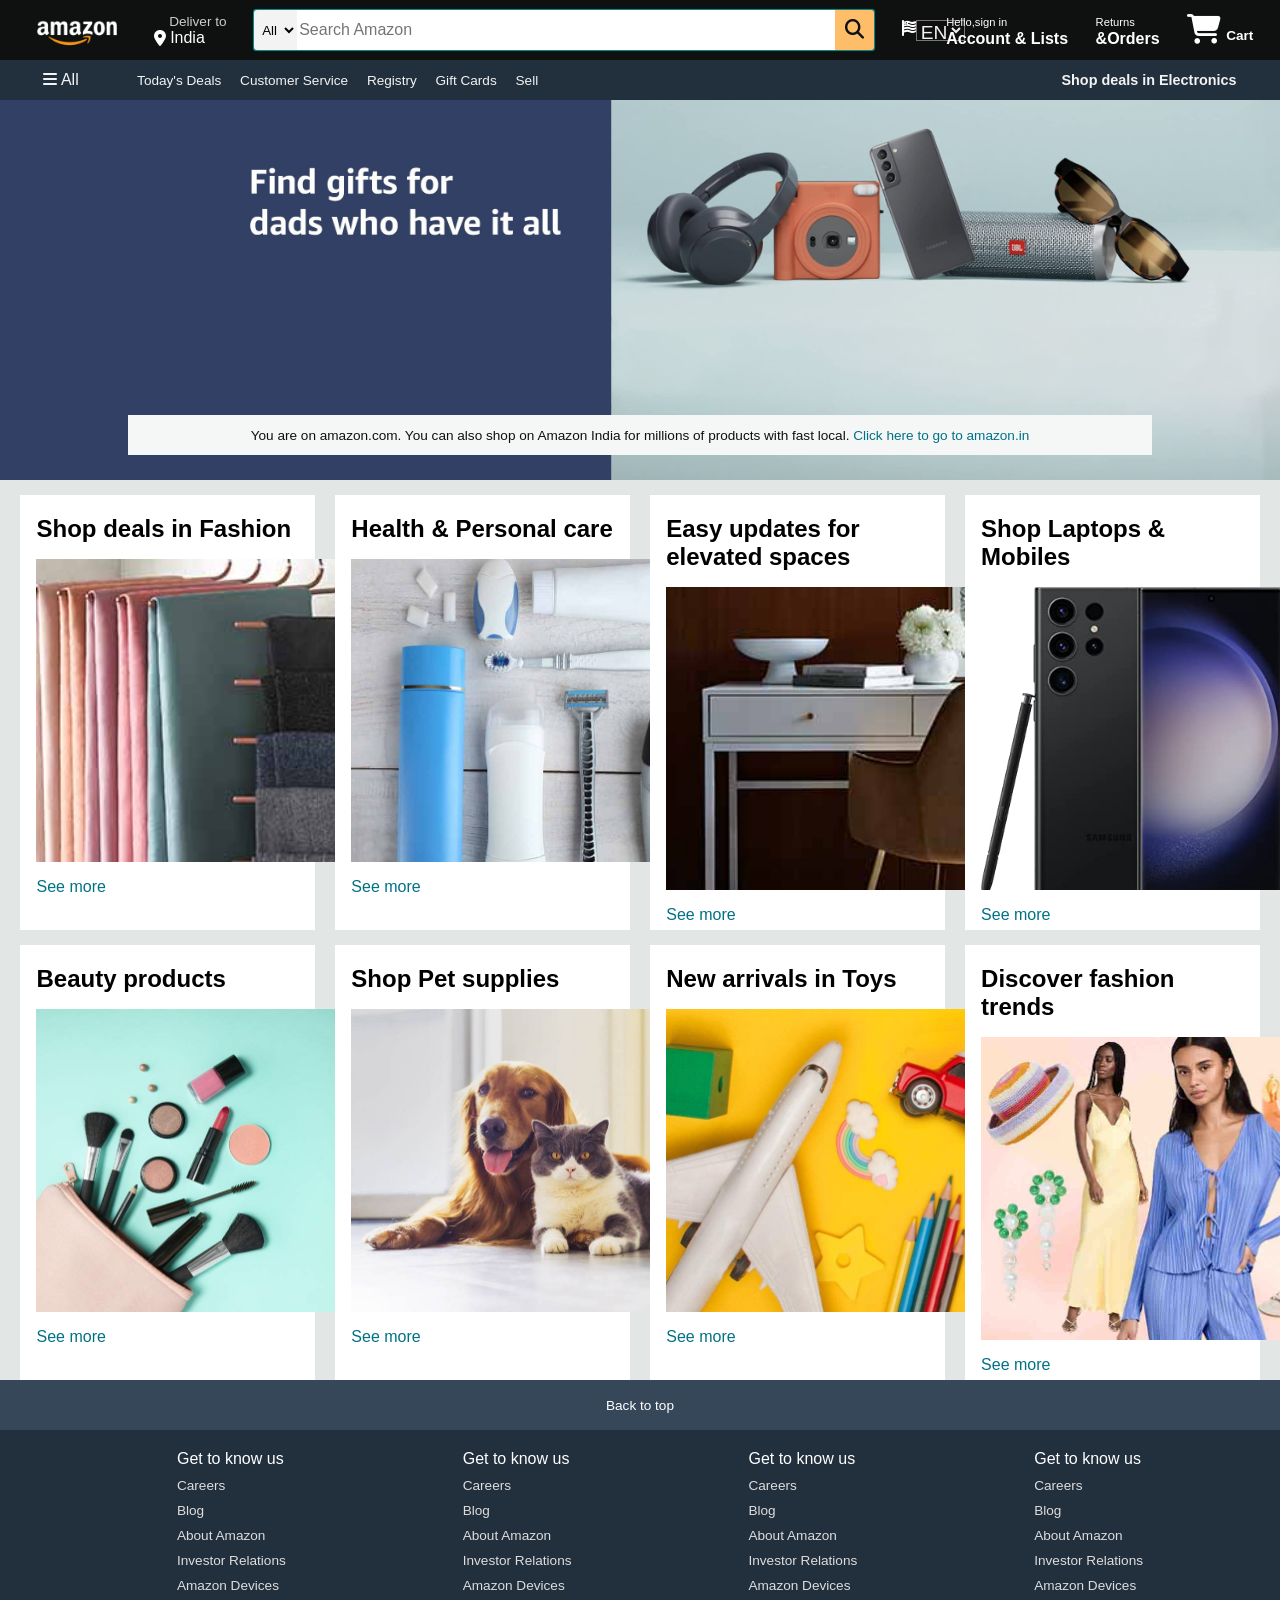
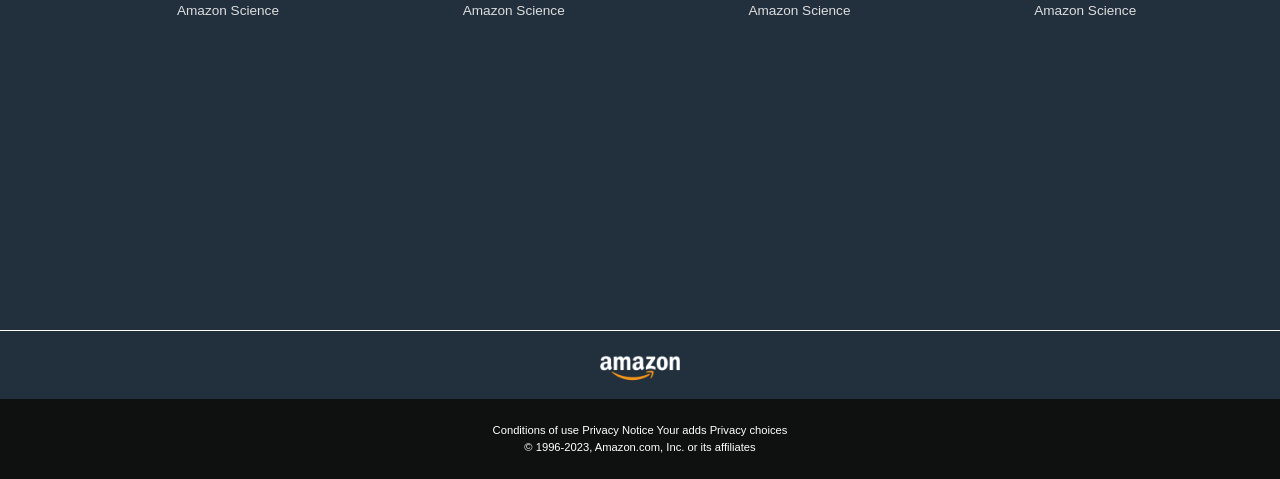
<file: index.html>
<!DOCTYPE html>
<html lang="en">

<head>
    <meta charset="UTF-8">
    <meta name="viewport" content="width=device-width, initial-scale=1.0">
    <title>Amazon</title>
    <link rel="stylesheet" href="https://cdnjs.cloudflare.com/ajax/libs/font-awesome/6.4.0/css/all.min.css"
        integrity="sha512-iecdLmaskl7CVkqkXNQ/ZH/XLlvWZOJyj7Yy7tcenmpD1ypASozpmT/E0iPtmFIB46ZmdtAc9eNBvH0H/ZpiBw=="
        crossorigin="anonymous" referrerpolicy="no-referrer" />
    <link rel="stylesheet" href="styles.css">

</head>

<body>
    <header>
        <div class="navbar">
            <div class="nav-logo border">
                <div class="logo">

                </div>
            </div>
            <div class="nav-add border">
                <p class="add-first">Deliver to</p>
                <div class="add-icon">
                    <i class="fa-solid fa-location-dot"></i>
                    <p class="add-second">India</p>
                </div>
            </div>
            <div class="nav-search border">
                <select class="search-select">
                    <option>All</option>
                </select>
                <input placeholder="Search Amazon" class="search-input">
                <div class="search-icon">
                    <i class="fa-solid fa-magnifying-glass"></i>
                </div>
            </div>
            <div class="nav-lang border">
                <div class="lang-icon">
                    <i class="fa-sharp fa-solid fa-flag-usa"></i>
                </div>
                <select class="lang-opt">
                    <option>EN</option>
                </select>
            </div>
            <div class="nav-signin border">
                <p><span>Hello,sign in</span></p>
                <p class="nav-sec">Account & Lists</p>
            </div>
            <div class="nav-signin border">
                <p><span>Returns</span></p>
                <p class="nav-sec">&Orders</p>
            </div>
            <div class="nav-cart border">
                <div class="cart-icon">
                    <i class="fa-solid fa-cart-shopping"></i>
                </div>
                <div class="cart-name">
                    <p>Cart</p>
                </div>
            </div>

        </div>
        <div class="panel ">
            <div class="panel-all border">
                <i class="fa-solid fa-bars"></i>
                All
            </div>
            <div class="panel-opt ">
                <p>Today's Deals</p>
                <p>Customer Service</p>
                <p>Registry</p>
                <p>Gift Cards</p>
                <p>Sell</p>

            </div>
            <div class="panel-deals border">
                Shop deals in Electronics
            </div>
        </div>
    </header>
    <div class="hero-section">
        <div class="hero-message">
            <p>You are on amazon.com. You can also shop on Amazon India for millions of products with fast local.
                <a>Click here to go to amazon.in</a>
            </p>

        </div>
    </div>
    <div class="shop-section">
        <div class="box-1 box">
            <div class="box-content">
                <h2>Shop deals in Fashion</h2>
                <div class="box-image" style="background-image: url('images/box1_image.jpg');"></div>
                <p class>See more</p>
            </div>
        </div>
        <div class="box-2 box">
            <div class="box-content">
                <h2>Health & Personal care</h2>
                <div class="box-image" style="background-image: url('images/box2_image.jpg');"></div>
                <p class>See more</p>
            </div>
        </div>
        <div class="box-3 box">
            <div class="box-content">
                <h2>Easy updates for elevated spaces</h2>
                <div class="box-image" style="background-image: url('images/box3_image.jpg');"></div>
                <p class>See more</p>
            </div>
        </div>
        <div class="box-4 box">
            <div class="box-content">
                <h2>Shop Laptops & Mobiles</h2>
                <div class="box-image" style="background-image: url('images/box4_image.jpg');"></div>
                <p class>See more</p>
            </div>
        </div>
        <div class="box-5 box">
            <div class="box-content">
                <h2>Beauty products</h2>
                <div class="box-image" style="background-image: url('images/box5_image.jpg');"></div>
                <p class>See more</p>
            </div>
        </div>
        <div class="box-6 box">
            <div class="box-content">
                <h2>Shop Pet supplies</h2>
                <div class="box-image" style="background-image: url('images/box6_image.jpg');"></div>
                <p class>See more</p>
            </div>
        </div>
        <div class="box-7 box">
            <div class="box-content">
                <h2>New arrivals in Toys</h2>
                <div class="box-image" style="background-image: url('images/box7_image.jpg');"></div>
                <p class>See more</p>
            </div>
        </div>
        <div class="box-8 box">
            <div class="box-content">
                <h2>Discover fashion trends</h2>
                <div class="box-image" style="background-image: url('images/box8_image.jpg');"></div>
                <p class>See more</p>
            </div>
        </div>
    </div>
    <footer>
        <div class="foot-panel1">
            Back to top
        </div>
        <div class="foot-panel2">
            <ul>
                <p>Get to know us</p>
                <a>Careers</a>
                <a>Blog</a>
                <a>About Amazon</a>
                <a>Investor Relations</a>
                <a>Amazon Devices</a>
                <a>Amazon Science</a>
            </ul>
            <ul>
                <p>Get to know us</p>
                <a>Careers</a>
                <a>Blog</a>
                <a>About Amazon</a>
                <a>Investor Relations</a>
                <a>Amazon Devices</a>
                <a>Amazon Science</a>
            </ul>
            <ul>
                <p>Get to know us</p>
                <a>Careers</a>
                <a>Blog</a>
                <a>About Amazon</a>
                <a>Investor Relations</a>
                <a>Amazon Devices</a>
                <a>Amazon Science</a>
            </ul>
            <ul>
                <p>Get to know us</p>
                <a>Careers</a>
                <a>Blog</a>
                <a>About Amazon</a>
                <a>Investor Relations</a>
                <a>Amazon Devices</a>
                <a>Amazon Science</a>
            </ul>
        </div>
        <div class="foot-panel3">
            <div class="foot-logo">

            </div>
        </div>
        <div class="foot-panel4">
            <div class="pages">
                <a>Conditions of use</a>
                <a>Privacy Notice</a>
                <a>Your adds Privacy choices</a>
            </div>
            <div class="copyright">
                © 1996-2023, Amazon.com, Inc. or its affiliates
            </div>
        </div>
    </footer>

</body>

</html>
</file>
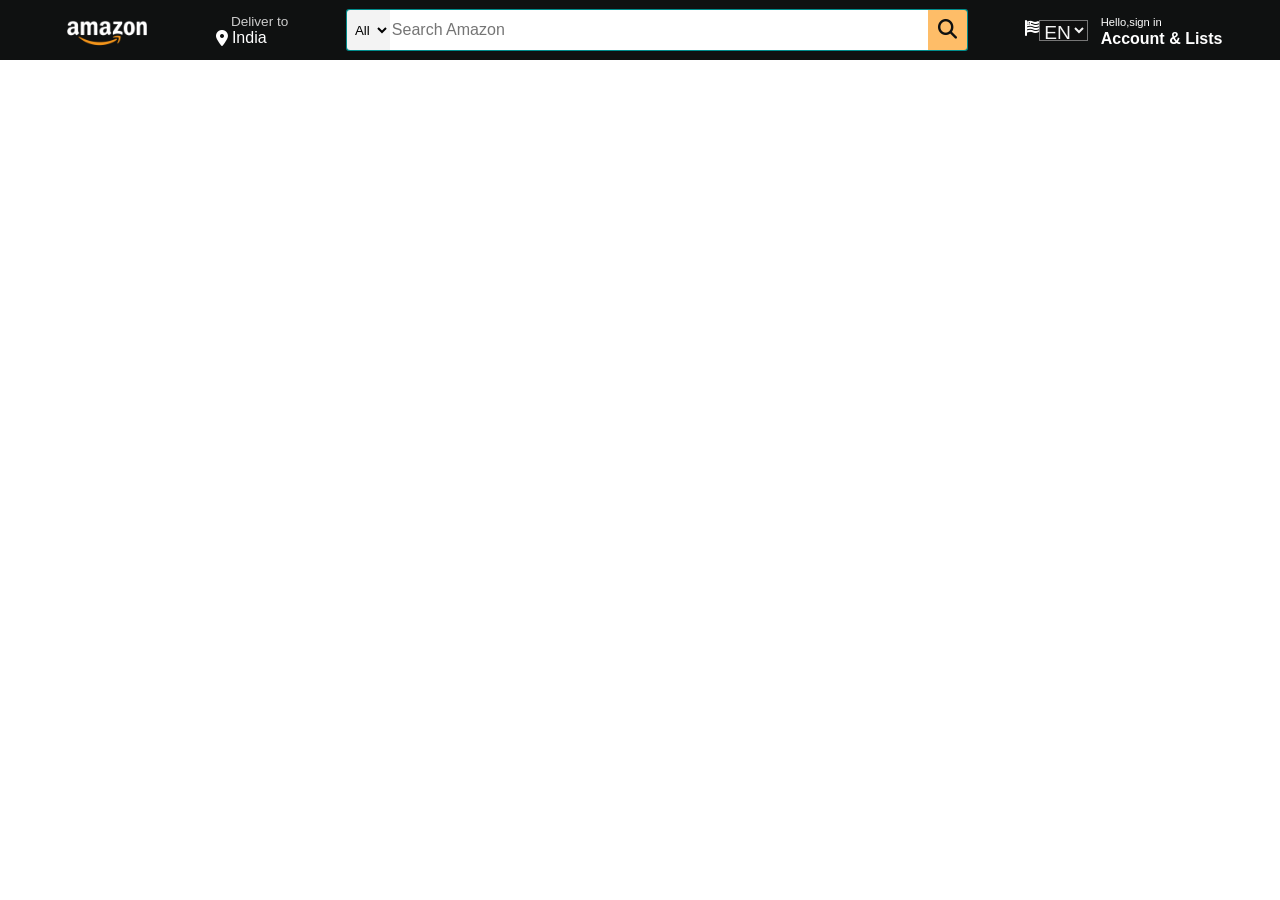
<file: images/index.html>
<!DOCTYPE html>
<html lang="en">

<head>
    <meta charset="UTF-8">
    <meta name="viewport" content="width=device-width, initial-scale=1.0">
    <title>Amazon</title>
    <link rel="stylesheet" href="https://cdnjs.cloudflare.com/ajax/libs/font-awesome/6.4.0/css/all.min.css"
        integrity="sha512-iecdLmaskl7CVkqkXNQ/ZH/XLlvWZOJyj7Yy7tcenmpD1ypASozpmT/E0iPtmFIB46ZmdtAc9eNBvH0H/ZpiBw=="
        crossorigin="anonymous" referrerpolicy="no-referrer" />
    <link rel="stylesheet" href="styles.css">

</head>

<body>
    <header>
        <div class="navbar">
            <div class="nav-logo border">
                <div class="logo">

                </div>
            </div>
            <div class="nav-add border">
                <p class="add-first">Deliver to</p>
                <div class="add-icon">
                    <i class="fa-solid fa-location-dot"></i>
                    <p class="add-second">India</p>
                </div>
            </div>
            <div class="nav-search border">
                <select class="search-select">
                    <option>All</option>
                </select>
                <input placeholder="Search Amazon"class="search-input">
                <div class="search-icon">
                    <i class="fa-solid fa-magnifying-glass"></i>
                </div>
            </div>
            <div class="nav-lang border">
                <div class="lang-icon">
                    <i class="fa-sharp fa-solid fa-flag-usa"></i>
                </div>
                <select class="lang-opt">
                    <option>EN</option>
                </select>
            </div>
            <div class="nav-signin border">
                <p><span>Hello,sign in</span></p>
                <p class="nav-sec">Account & Lists</p>
            </div>
        </div>
    </header>


</body>

</html>
</file>
<file: styles.css>
* {
    margin: 0;
    font-family: Arial;
    border: border-box;
}

.navbar {
    height: 60px;
    background-color: #0f1111;
    color: white;
    display: flex;
    align-items: center;
    justify-content: space-evenly;
}

.nav-logo {
    height: 50px;
    width: 100px;

}

.logo {
    background-image: url("images/amazon_logo.png");
    background-size: cover;
    height: 50px;
    width: 100px;
}

.border {
    border: 1.5px solid transparent;
}

.border:hover {
    border: 1.5px solid whitesmoke;
}

.add-icon {
    display: flex;
    align-items: center;
}

.add-first {
    color: #cccccc;
    font-size: 0.85rem;
    margin-left: 15px;
}

.add-second {
    color: white;
    font-size: 1rem;
    margin-left: 4px;
}

.nav-search {
    display: flex;
    justify-content: space-evenly;
    background-color: darkcyan;
    width: 620px;
    height: 40px;
    border-radius: 3px;
}

.nav-search:hover {
    border: 2px solid orange;
}

.search-select {
    background-color: #f3f3f3;
    width: 50px;
    text-align: center;
    border-top-left-radius: 3px;
    border-bottom-left-radius: 3px;
    border: none;
}

.search-input {
    width: 100%;
    font-size: 1rem;
    border: none;
}

.search-icon {
    width: 45px;
    display: flex;
    justify-content: center;
    align-items: center;
    font-size: 1.2rem;
    background-color: #febd68;
    border-top-right-radius: 3px;
    border-bottom-right-radius: 3px;
    color: #0f1111;
}

.nav-lang {
    display: flex;
    background-color: #0f1111;
    width: 17px;
    height: 21px;
}

.lang-icon {
    width: 17px;
    height: 21px;
    display: flex;
    justify-content: center;
    background-color: #0f1111;
}

.lang-opt {
    display: flex;
    justify-content: center;
    color: #f3f3f3;
    background-color: #0f0f0f;
    font-size: 1.2rem;
}

span {
    font-size: 0.7rem;

}

.nav-sec {
    font-size: 1rem;
    font-weight: 700;
}

.nav-cart {
    display: flex;
    justify-content: center;

}

.cart-icon {
    font-size: 30px;
}

.cart-name {
    font-size: 0.85rem;
    font-weight: 700;
    margin-left: 5px;
    margin-top: 15px;
}

.panel {
    height: 40px;
    background-color: #222f3d;
    display: flex;
    color: #f3f3f3;
    align-items: center;
    justify-content: space-evenly;
}

.panel-opt p {
    display: inline;
    margin-left: 15px;

}

.panel-opt {
    width: 70%;
    font-size: 0.85rem;
}

.panel-deals {
    font-size: 0.9rem;
    font-weight: 700;
}

.hero-section {
    background-image: url("images/hero_image.jpg");
    height: 380px;
    background-size: cover;
    display: flex;
    justify-content: center;
    align-items: flex-end;

}

.hero-message {
    display: flex;
    align-items: center;
    width: 80%;
    justify-content: center;
    height: 40px;
    background-color: #f5f6f6;
    color: #0f1111;
    font-size: 0.85rem;
    margin-bottom: 25px;

}

.hero-message a {
    color: #007185;

}
.shop-section{
    display: flex;
    flex-wrap: wrap;
    justify-content: space-evenly;
    background-color: #e2e7e6;
}
.box{
    height: 400px;
    width: 23%;
    background-color: white;
    padding: 20px 0px 15px;
    margin-top: 15px;

}
.box-image{
    width: 306px;
    height: 303px;
    background-size:cover;
    margin-top: 1rem;
    margin-bottom: 1rem;
}
.box-content{
    margin-left: 1rem;
    margin-right: 1rem;
}
.box-content p{
    color: #007185;
}
.footer{
    margin-top: 15px;
}
.foot-panel1{
    display: flex;
    font-size: 0.85rem;
    justify-content: center;
    align-items: center;
    background-color: #37475a;
    color: white;
    height: 50px;
}
.foot-panel2{
    background-color: #222f3d;
    color: white;
    height: 500px;
    display: flex;
    justify-content: space-evenly;

}
ul{
    margin-top: 20px;
}
 ul a{
    display: block;
    font-size: 0.85rem;
    margin-top: 10px;
    color: #dddddd;
}
.foot-panel3{
    display: flex;
    justify-content: center;
    align-items: center;
    background-color:#222f3d ;
    color: #dddddd;
    border-top: 0.5px solid white;
    height: 68px;
}
.foot-logo{
    background-image: url("images/amazon_logo.png");
    width: 100px;
    background-size: cover;
    height: 50px;
}
.foot-panel4{
    height: 80px;
    background-color:#0f1111;
    color: white;
    font-size: 0.7rem;
    text-align: center;
}
.pages{
padding-top: 25px;
}
.copyright{
    padding-top: 5px;
}
</file>
<file: images/styles.css>
*{
    margin: 0;
    font-family: Arial;
    border: border-box;
}
.navbar{
    height: 60px;
    background-color: #0f1111;
    color: white;
    display: flex;
    align-items: center;
    justify-content: space-evenly;
}
.nav-logo{
    height: 50px;
    width: 100px;

}
.logo{
    background-image: url("amazon_logo.png");
    background-size: cover;
    height: 50px;
    width: 100px;
}
.border{
     border: 1.5px solid transparent;
}
.border:hover{
    border: 1.5px solid whitesmoke;
}
.add-icon {
    display: flex;
    align-items: center;
}
.add-first{
    color: #cccccc;
    font-size: 0.85rem;
    margin-left: 15px;
}
.add-second{
    color: white;
    font-size: 1rem;
    margin-left: 4px;
}
.nav-search{
    display:flex;
    justify-content: space-evenly;
    background-color: darkcyan;
    width: 620px;
    height: 40px;
    border-radius: 3px;
}
.search-select{
    background-color: #f3f3f3;
    width: 50px;
    text-align:center;
    border-top-left-radius: 3px;
    border-bottom-left-radius: 3px;
    border: none;
}
.search-input{
    width: 100%;
    font-size: 1rem;
    border: none;
}
.search-icon{
    width: 45px;
    display: flex;
    justify-content: center;
    align-items: center;
    font-size: 1.2rem;
    background-color: #febd68;
    border-top-right-radius: 3px;
    border-bottom-right-radius: 3px;
    color: #0f1111;
}
.nav-lang{
    display: flex;
    background-color: #0f1111;
    width: 17px;
    height: 21px;
}
.lang-icon{
    width: 17px;
    height: 21px;
    display: flex;
    justify-content: center;
    background-color: #0f1111;
}
.lang-opt{
    display: flex;
    justify-content: center;
    color: #f3f3f3;
    background-color: #0f0f0f;
    font-size: 1.2rem;
}
span{
    font-size: 0.7rem;

}
.nav-sec{
    font-size: 1rem;
    font-weight:700;
}
</file>
